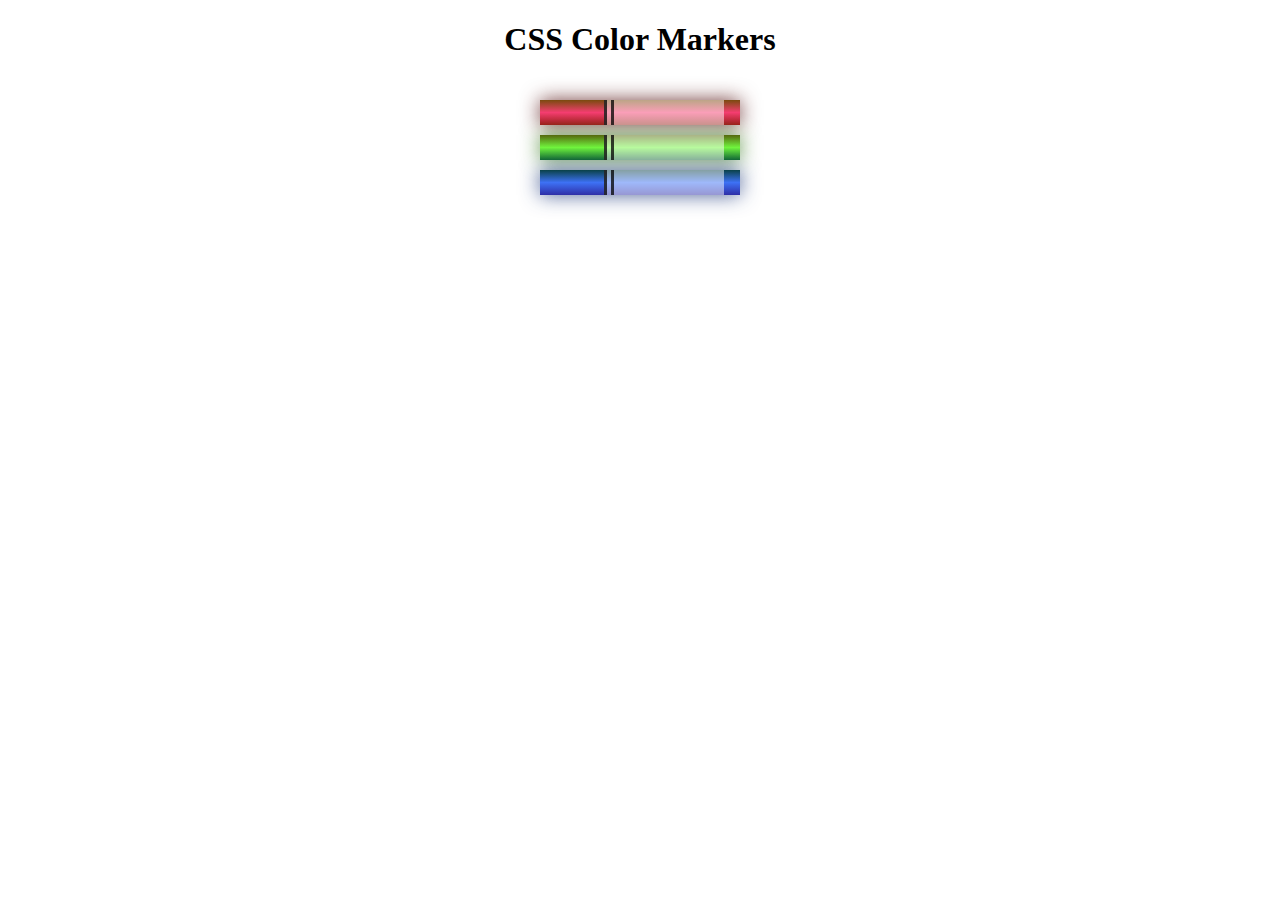
<file: 1-survey-form/3-colored-markers-(colors-css)/index.html>
<!DOCTYPE html>
<html>

<head>
  <meta charset="utf-8">
  <meta name="viewport" content="width=device-width, initial-scale=1.0">
  <title>Colored Markers</title>
  <link rel="stylesheet" type="text/css" href="styles.css">
</head>

<body>
  <h1>CSS Color Markers</h1>
  <div class="container">
    <div class="marker red">
      <div class="cap"></div>
      <div class="sleeve"></div>
    </div>
    <div class="marker green">
      <div class="cap"></div>
      <div class="sleeve"></div>
    </div>
    <div class="marker blue">
      <div class="cap"></div>
      <div class="sleeve"></div>
    </div>
  </div>
</body>

</html>
</file>
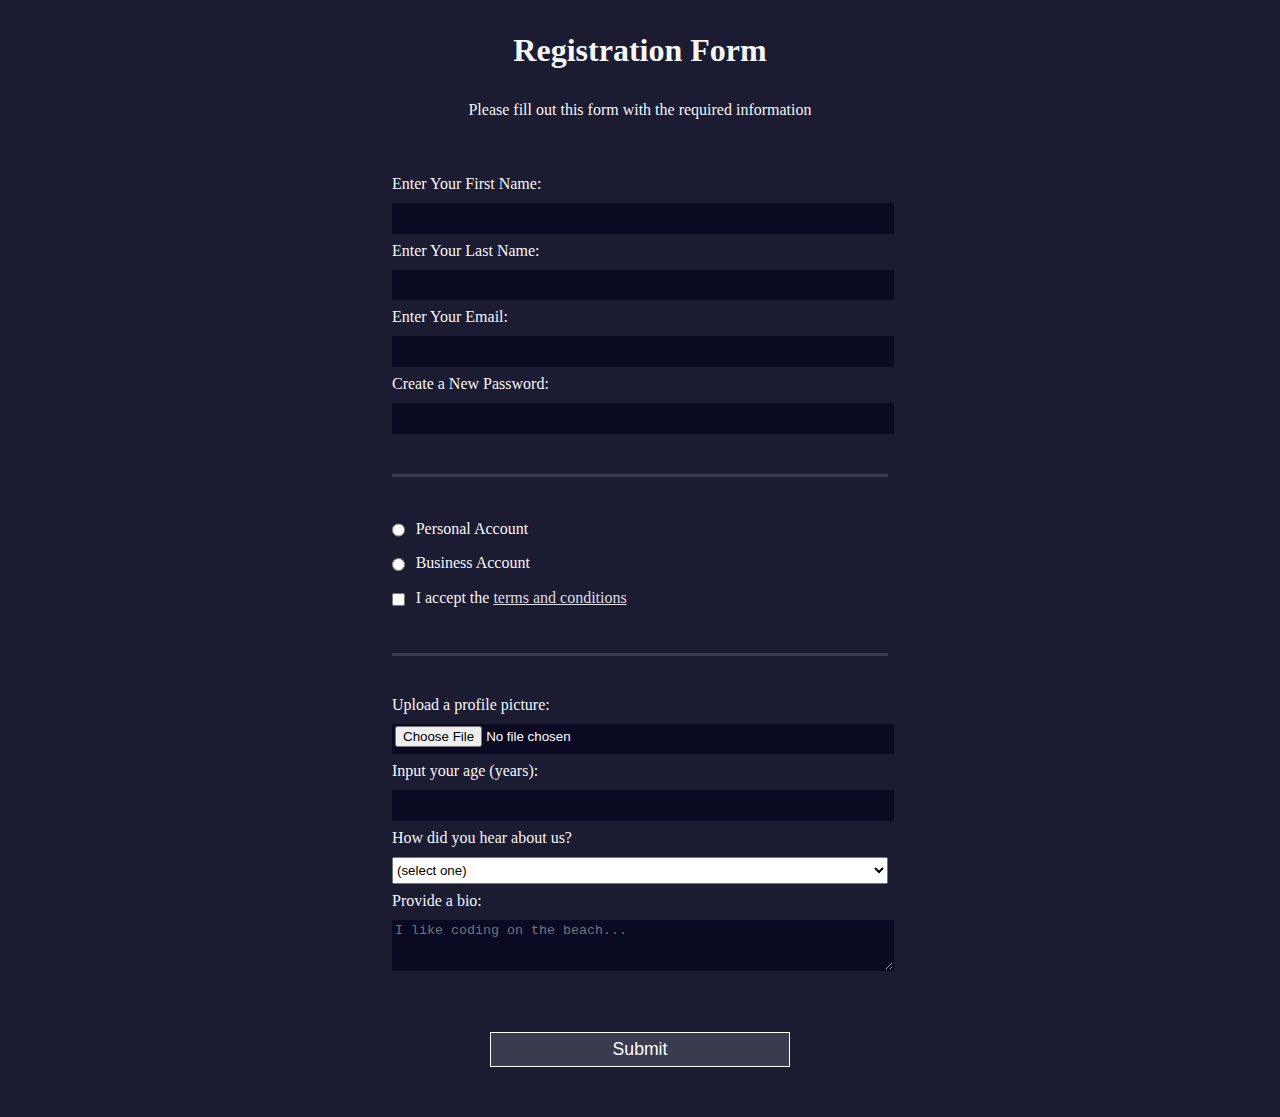
<file: 1-survey-form/4-registration-form-(form-html-css)/index.html>
<!DOCTYPE html>
<html>

<head>
  <title>Registration Form</title>
  <link rel="stylesheet" type="text/css" href="styles.css" />
</head>

<body>
  <h1>Registration Form</h1>
  <p>Please fill out this form with the required information</p>
  <form action='https://register-demo.freecodecamp.org'>
    <fieldset>
      <label>Enter Your First Name: <input type="text" name="first-name" required /></label>
      <label>Enter Your Last Name: <input type="text" name="last-name" required /></label>
      <label>Enter Your Email: <input type="email" name="email" required /></label>
      <label>Create a New Password: <input type="password" name="password" pattern="[a-z0-5]{8,}" required /></label>
    </fieldset>
    <fieldset>
      <label><input type="radio" name="account-type" class="inline" /> Personal Account</label>
      <label><input type="radio" name="account-type" class="inline" /> Business Account</label>
      <label>
        <input type="checkbox" name="terms" class="inline" required /> I accept the <a href="https://www.freecodecamp.org/news/terms-of-service/">terms and conditions</a>
      </label>
    </fieldset>
    <fieldset>
      <label>Upload a profile picture: <input type="file" name="file" /></label>
      <label>Input your age (years): <input type="number" name="age" min="13" max="120" />
      </label>
      <label>How did you hear about us?
        <select name="referrer">
          <option value="">(select one)</option>
          <option value="1">freeCodeCamp News</option>
          <option value="2">freeCodeCamp YouTube Channel</option>
          <option value="3">freeCodeCamp Forum</option>
          <option value="4">Other</option>
        </select>
      </label>
      <label>Provide a bio:
        <textarea name="bio" rows="3" cols="30" placeholder="I like coding on the beach..."></textarea>
      </label>
    </fieldset>
    <input type="submit" value="Submit" />
  </form>
</body>

</html>
</file>
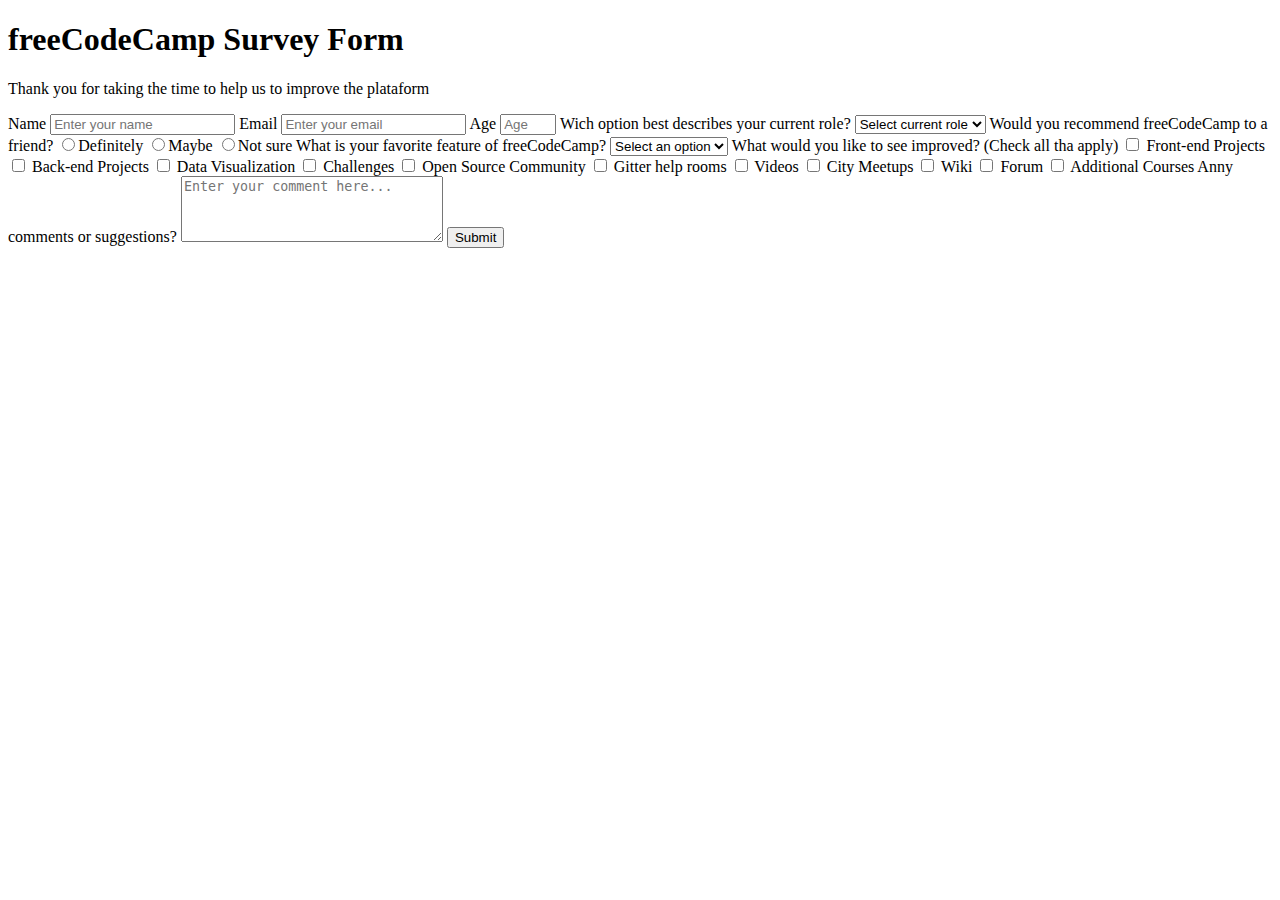
<file: 1-survey-form/5-certification-project-(1)/index.html>
<!DOCTYPE html>
<html>

<head>
  <meta charset="utf-8">
  <meta name="viewport" content="width=device-width, initial-scale=1.0">
  <meta name="description" content="freeCodeCamp Survey Form">
  <meta name="keywords" content="Form"> <!--help search engines to find my site -->
  <meta name="author" content="Inacimturist">
  <link type="stylesheet" href="styles.css">
</head>
<div class="container">
  <header class="header">
    <h1 id="title" class="text-center">freeCodeCamp Survey Form</h1>
    <p id="description" class="description text-center">Thank you for taking the time to help us to improve the plataform</p>
  </header>

  <body>
    <form id="survey-form">
      <label id="name-label">Name <input type="text" id="name" required placeholder="Enter your name"></label>
      <label id="email-label">Email <input type="email" id="email" required placeholder="Enter your email"></label>
      <label id="number-label">Age <input type="number" id="number" min="10" max="99" placeholder="Age"></label>

      <label>
        Wich option best describes your current role?
        <select name="role-describe" id="dropdown">
          <option value="11" selected disabled>Select current role</option>
          <option value="12">Student</option>
          <option value="13">Full Time Job</option>
          <option value="14">Full Time Learner</option>
          <option value="15">Prefer not to say</option>
          <option value="16">Other</option>
        </select>
      </label>

      <label>
        Would you recommend freeCodeCamp to a friend?
        <label><input type="radio" name="recommend" class="inline" value="20">Definitely</label>
        <label><input type="radio" name="recommend" class="inline" value="21">Maybe</label>
        <label><input type="radio" name="recommend" class="inline" value="22">Not sure</label>
      </label>

      <label>
        What is your favorite feature of freeCodeCamp?
        <select name="favorite-feature" id="dropdown-1">
          <option value="31" selected disabled>Select an option</option>
          <option value="32">Challenges</option>
          <option value="33">Projects</option>
          <option value="34">Community</option>
          <option value="35">Open Source</option>
        </select>
      </label>

      <label>
        What would you like to see improved? (Check all tha apply)
        <label><input type="checkbox" name="front" value="0" class="inline"> Front-end Projects</label>
        <label><input type="checkbox" name="back" value="1" class="inline"> Back-end Projects</label>
        <label><input type="checkbox" name="data" value="2" class="inline"> Data Visualization</label>
        <label><input type="checkbox" name="" value="3" class="inline"> Challenges</label>
        <label><input type="checkbox" name="" value="4" class="inline"> Open Source Community</label>
        <label><input type="checkbox" name="" value="5" class="inline"> Gitter help rooms</label>
        <label><input type="checkbox" name="" value="6" class="inline"> Videos</label>
        <label><input type="checkbox" name="" value="7" class="inline"> City Meetups</label>
        <label><input type="checkbox" name="" value="8" class="inline"> Wiki</label>
        <label><input type="checkbox" name="" value="9" class="inline"> Forum</label>
        <label><input type="checkbox" name="" value="10" class="inline"> Additional Courses</label>
      </label>
      <label>Anny comments or suggestions?
        <textarea rows="4" cols="30" placeholder="Enter your comment here..."></textarea>
      </label>
      <input type="submit" value="Submit" class="submit" id="submit">
    </form>
  </body>

</html>
</file>
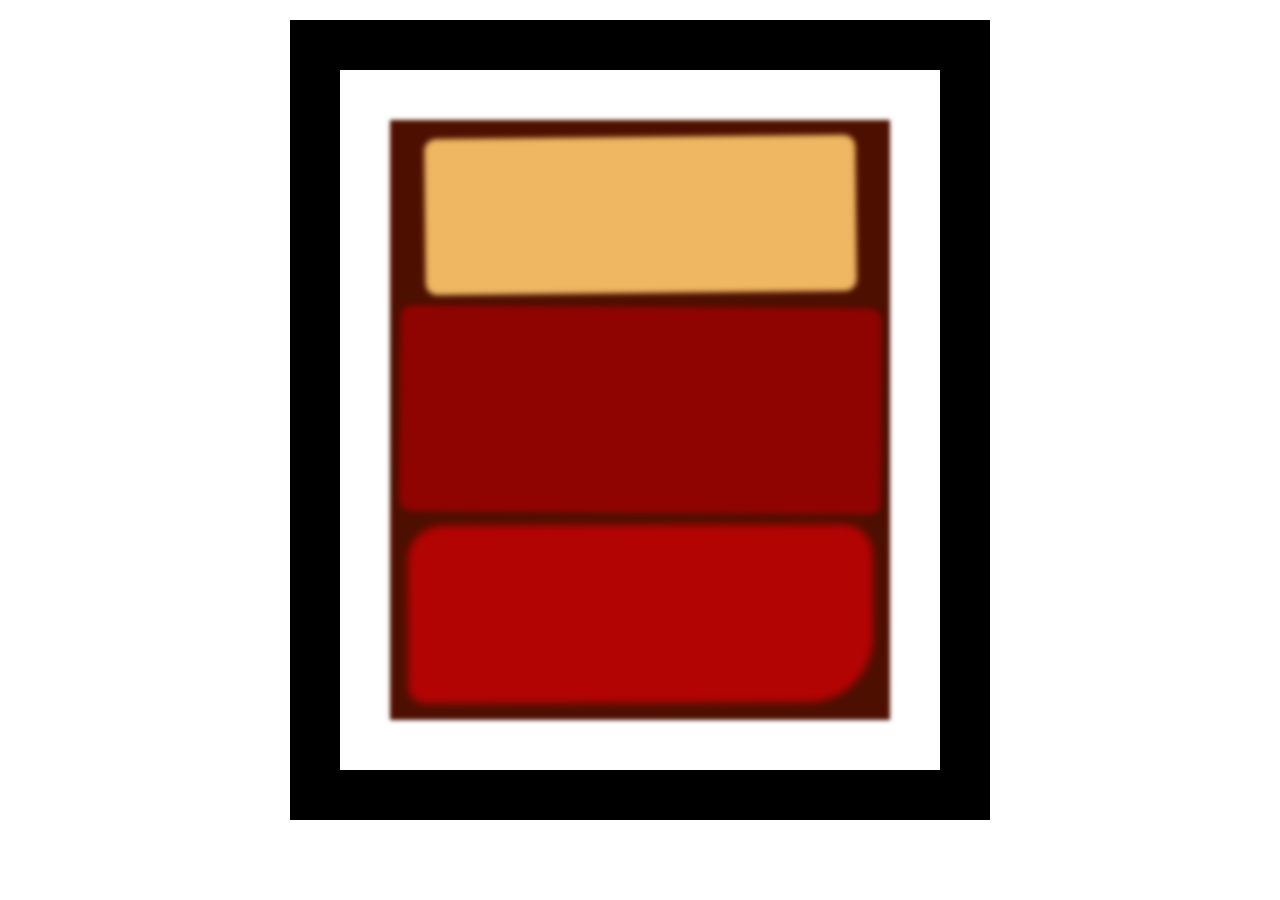
<file: 2-tribute-page/1-rothko-painting-(css-box-model)/index.html>
<!DOCTYPE html>
<html lang="en">

<head>
  <meta charset="UTF-8">
  <title>Rothko Painting</title>
  <link href="./styles.css" rel="stylesheet">
</head>

<body>
  <div class="frame">
    <div class="canvas">
      <div class="one"></div>
      <div class="two"></div>
      <div class="three"></div>
    </div>
  </div>
</body>

</html>
</file>
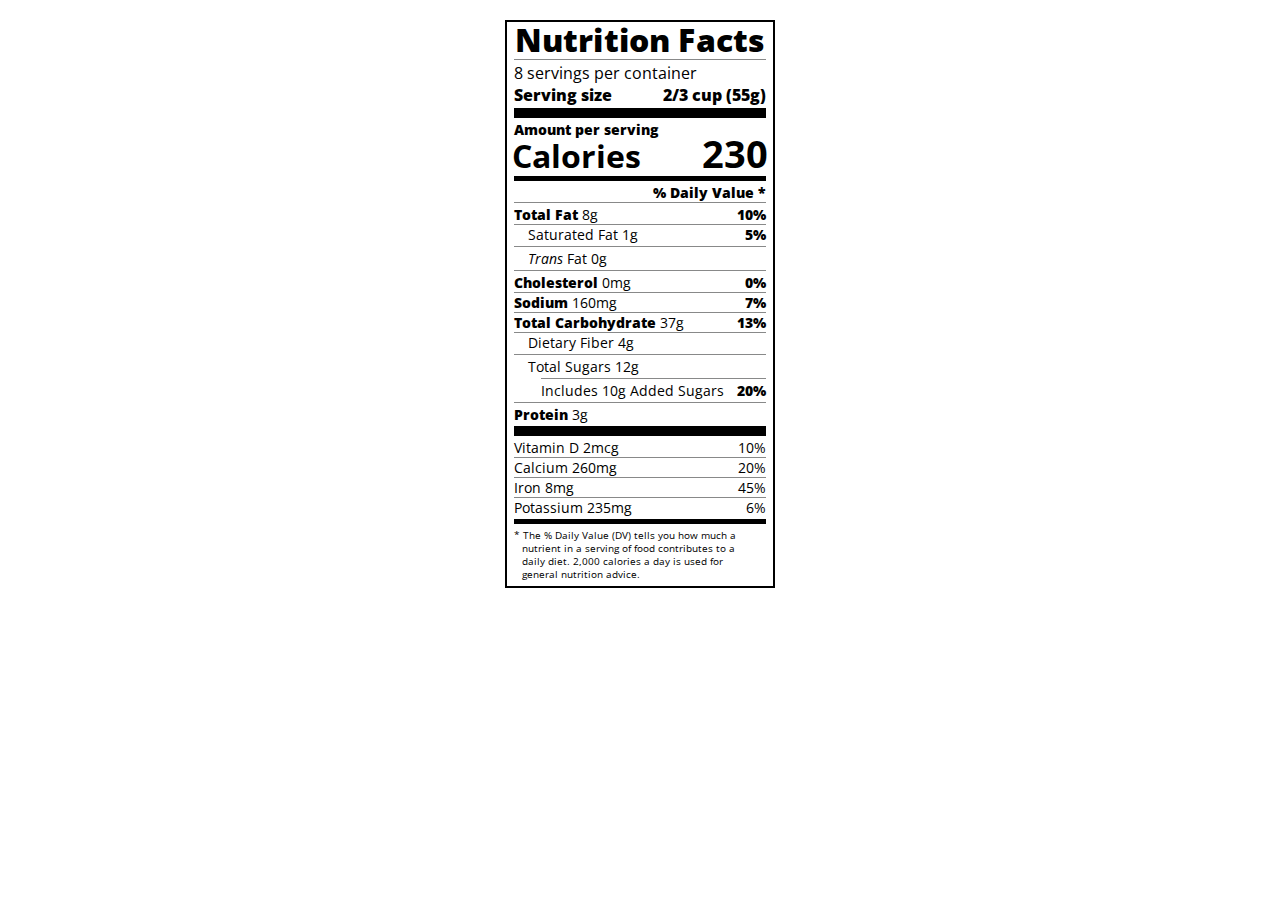
<file: 2-tribute-page/3-nutrition-label-(typography)/index.html>
<!DOCTYPE html>
<html lang="en">

<head>
  <meta charset="UTF-8">
  <title>Nutrition Label</title>
  <link href="https://fonts.googleapis.com/css?family=Open+Sans:400,700,800" rel="stylesheet">
  <link href="./styles.css" rel="stylesheet">
</head>

<body>
  <div class="label">
    <header>
      <h1 class="bold">Nutrition Facts</h1>
      <div class="divider"></div>
      <p>8 servings per container</p>
      <p class="bold">Serving size <span class="right">2/3 cup (55g)</span></p>
    </header>
    <div class="divider lg"></div>
    <div class="calories-info">
      <p class="bold sm-text">Amount per serving</p>
      <h1>Calories <span class="right">230</span></h1>
    </div>
    <div class="divider md"></div>
    <div class="daily-value sm-text">
      <p class="right bold no-divider">% Daily Value *</p>
      <div class="divider"></div>
      <p><span class="bold">Total Fat</span> 8g <span class="bold right">10%</span></p>
      <p class="indent no-divider">Saturated Fat 1g <span class="bold right">5%</span></p>
      <div class="divider"></div>
      <p class="indent no-divider"><i>Trans</i> Fat 0g</p>
      <div class="divider"></div>
      <p><span class="bold">Cholesterol</span> 0mg <span class="right bold">0%</span></p>
      <p><span class="bold">Sodium</span> 160mg <span class="right bold">7%</span></p>
      <p><span class="bold">Total Carbohydrate</span> 37g <span class="right bold">13%</span></p>
      <p class="indent no-divider">Dietary Fiber 4g</p>
      <div class="divider"></div>
      <p class="indent no-divider">Total Sugars 12g</p>
      <div class="divider dbl-indent"></div>
      <p class="dbl-indent no-divider">Includes 10g Added Sugars <span class="right bold">20%</span>
      <div class="divider"></div>
      <p class="no-divider"><span class="bold">Protein</span> 3g</p>
      <div class="divider lg"></div>
      <p>Vitamin D 2mcg <span class="right">10%</span></p>
      <p>Calcium 260mg <span class="right">20%</span></p>
      <p>Iron 8mg <span class="right">45%</span></p>
      <p class="no-divider">Potassium 235mg <span class="right">6%</span></p>
    </div>
    <div class="divider md"></div>
    <p class="note">* The % Daily Value (DV) tells you how much a nutrient in a serving of food contributes to a daily diet. 2,000 calories a day is used for general nutrition advice.</p>
  </div>
</body>

</html>
</file>
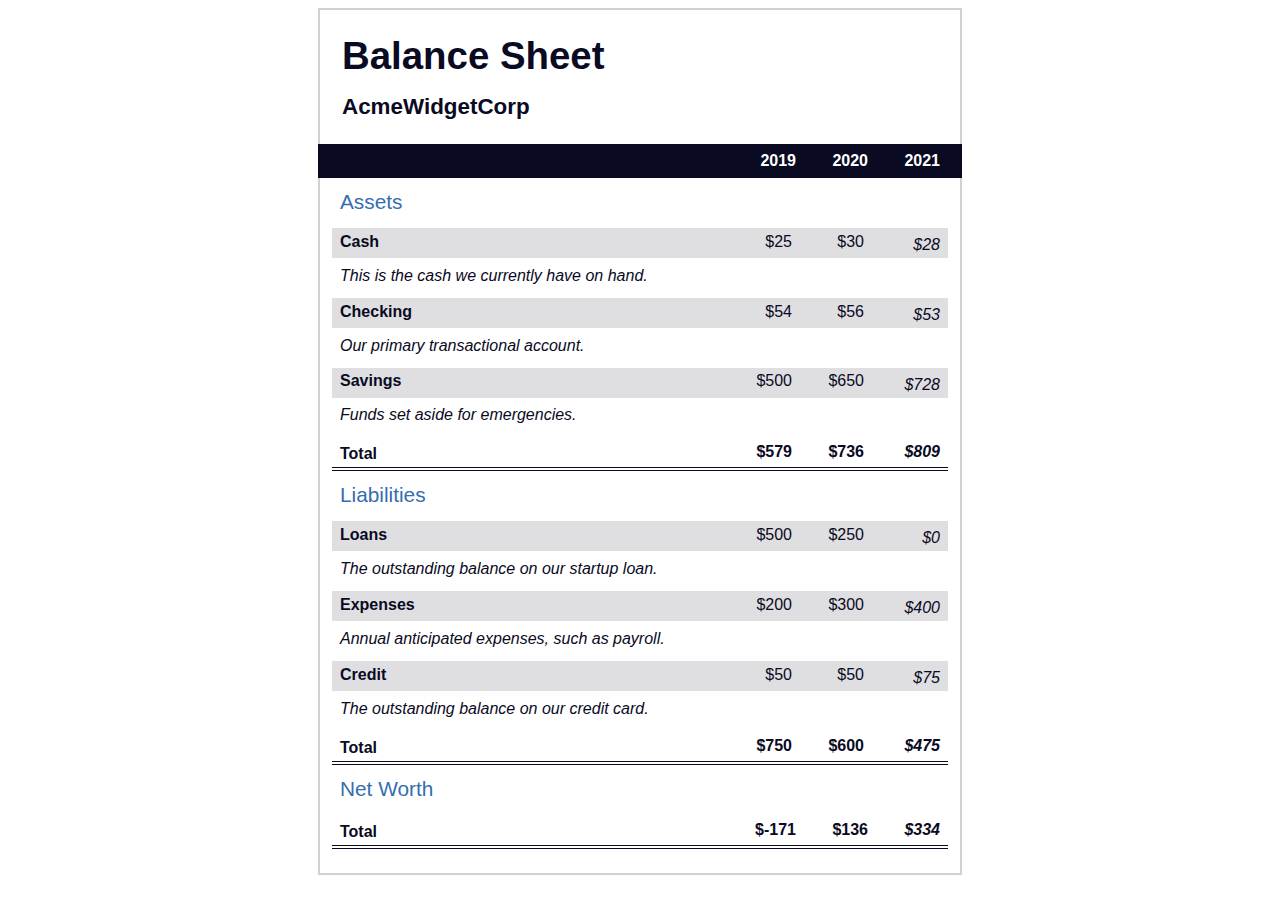
<file: 3-technical-documentation-page/1-balance-sheet-(css-pseudo-selectors)/index.html>
<!DOCTYPE html>
<html lang="en">

<head>
  <meta charset="UTF-8">
  <meta name="viewport" content="width=device-width, initial-scale=1.0">
  <title>Balance Sheet</title>
  <link rel="stylesheet" href="./styles.css">
</head>

<body>
  <main>
    <section>
      <h1>
        <span class="flex">
          <span>AcmeWidgetCorp</span>
          <span>Balance Sheet</span>
        </span>
      </h1>
      <div id="years" aria-hidden="true">
        <span class="year">2019</span>
        <span class="year">2020</span>
        <span class="year">2021</span>
      </div>
      <div class="table-wrap">
        <table>
          <caption>Assets</caption>
          <thead>
            <tr>
              <td></td>
              <th><span class="sr-only year">2019</span></th>
              <th><span class="sr-only year">2020</span></th>
              <th class="current"><span class="sr-only year">2021</span></th>
            </tr>
          </thead>
          <tbody>
            <tr class="data">
              <th>Cash <span class="description">This is the cash we currently have on hand.</span></th>
              <td>$25</td>
              <td>$30</td>
              <td class="current">$28</td>
            </tr>
            <tr class="data">
              <th>Checking <span class="description">Our primary transactional account.</span></th>
              <td>$54</td>
              <td>$56</td>
              <td class="current">$53</td>
            </tr>
            <tr class="data">
              <th>Savings <span class="description">Funds set aside for emergencies.</span></th>
              <td>$500</td>
              <td>$650</td>
              <td class="current">$728</td>
            </tr>
            <tr class="total">
              <th>Total <span class="sr-only">Assets</span></th>
              <td>$579</td>
              <td>$736</td>
              <td class="current">$809</td>
            </tr>
          </tbody>
        </table>
        <table>
          <caption>Liabilities</caption>
          <thead>
            <tr>
              <td></td>
              <th><span class="sr-only">2019</span></th>
              <th><span class="sr-only">2020</span></th>
              <th><span class="sr-only">2021</span></th>
            </tr>
          </thead>
          <tbody>
            <tr class="data">
              <th>Loans <span class="description">The outstanding balance on our startup loan.</span></th>
              <td>$500</td>
              <td>$250</td>
              <td class="current">$0</td>
            </tr>
            <tr class="data">
              <th>Expenses <span class="description">Annual anticipated expenses, such as payroll.</span></th>
              <td>$200</td>
              <td>$300</td>
              <td class="current">$400</td>
            </tr>
            <tr class="data">
              <th>Credit <span class="description">The outstanding balance on our credit card.</span></th>
              <td>$50</td>
              <td>$50</td>
              <td class="current">$75</td>
            </tr>
            <tr class="total">
              <th>Total <span class="sr-only">Liabilities</span></th>
              <td>$750</td>
              <td>$600</td>
              <td class="current">$475</td>
            </tr>
          </tbody>
        </table>
        <table>
          <caption>Net Worth</caption>
          <thead>
            <tr>
              <td></td>
              <th><span class="sr-only">2019</span></th>
              <th><span class="sr-only">2020</span></th>
              <th><span class="sr-only">2021</span></th>
            </tr>
          </thead>
          <tbody>
            <tr class="total">
              <th>Total <span class="sr-only">Net Worth</span></th>
              <td>$-171</td>
              <td>$136</td>
              <td class="current">$334</td>
            </tr>
          </tbody>
        </table>
      </div>
    </section>
  </main>
</body>

</html>
</file>
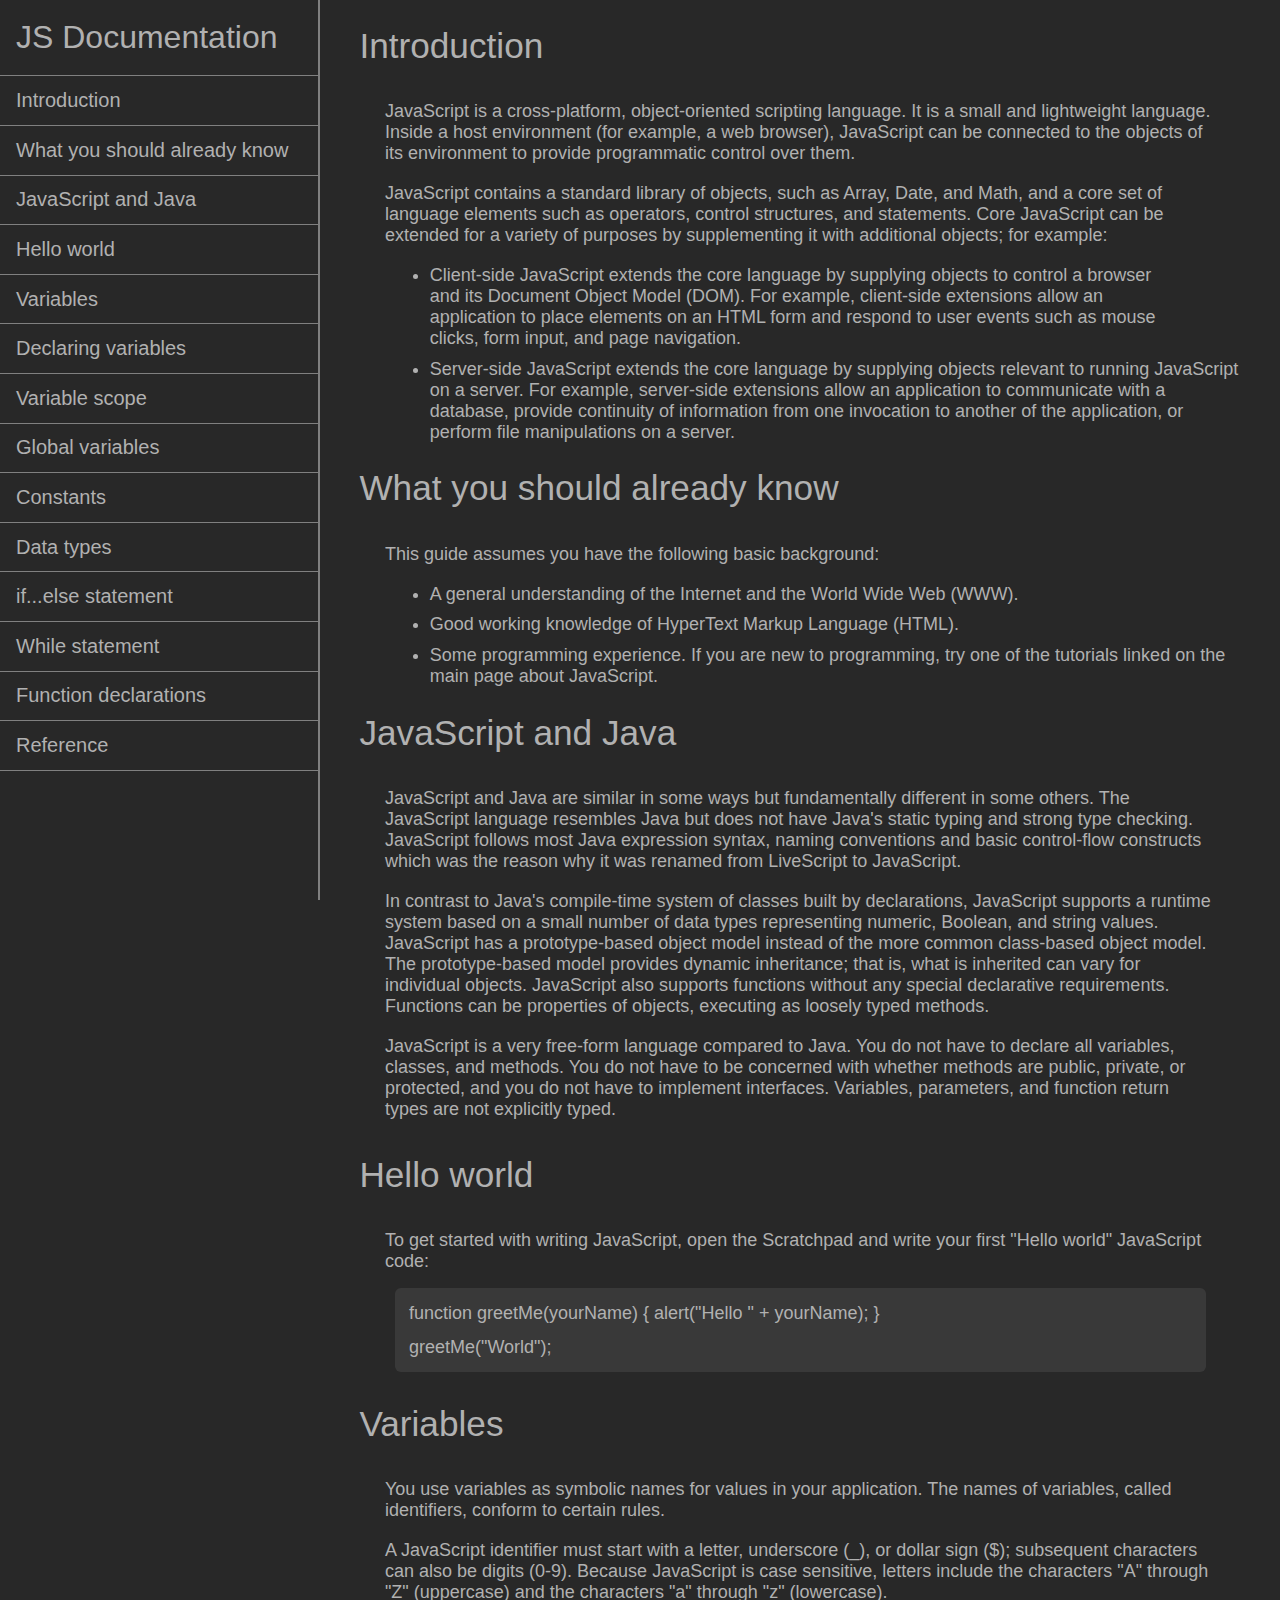
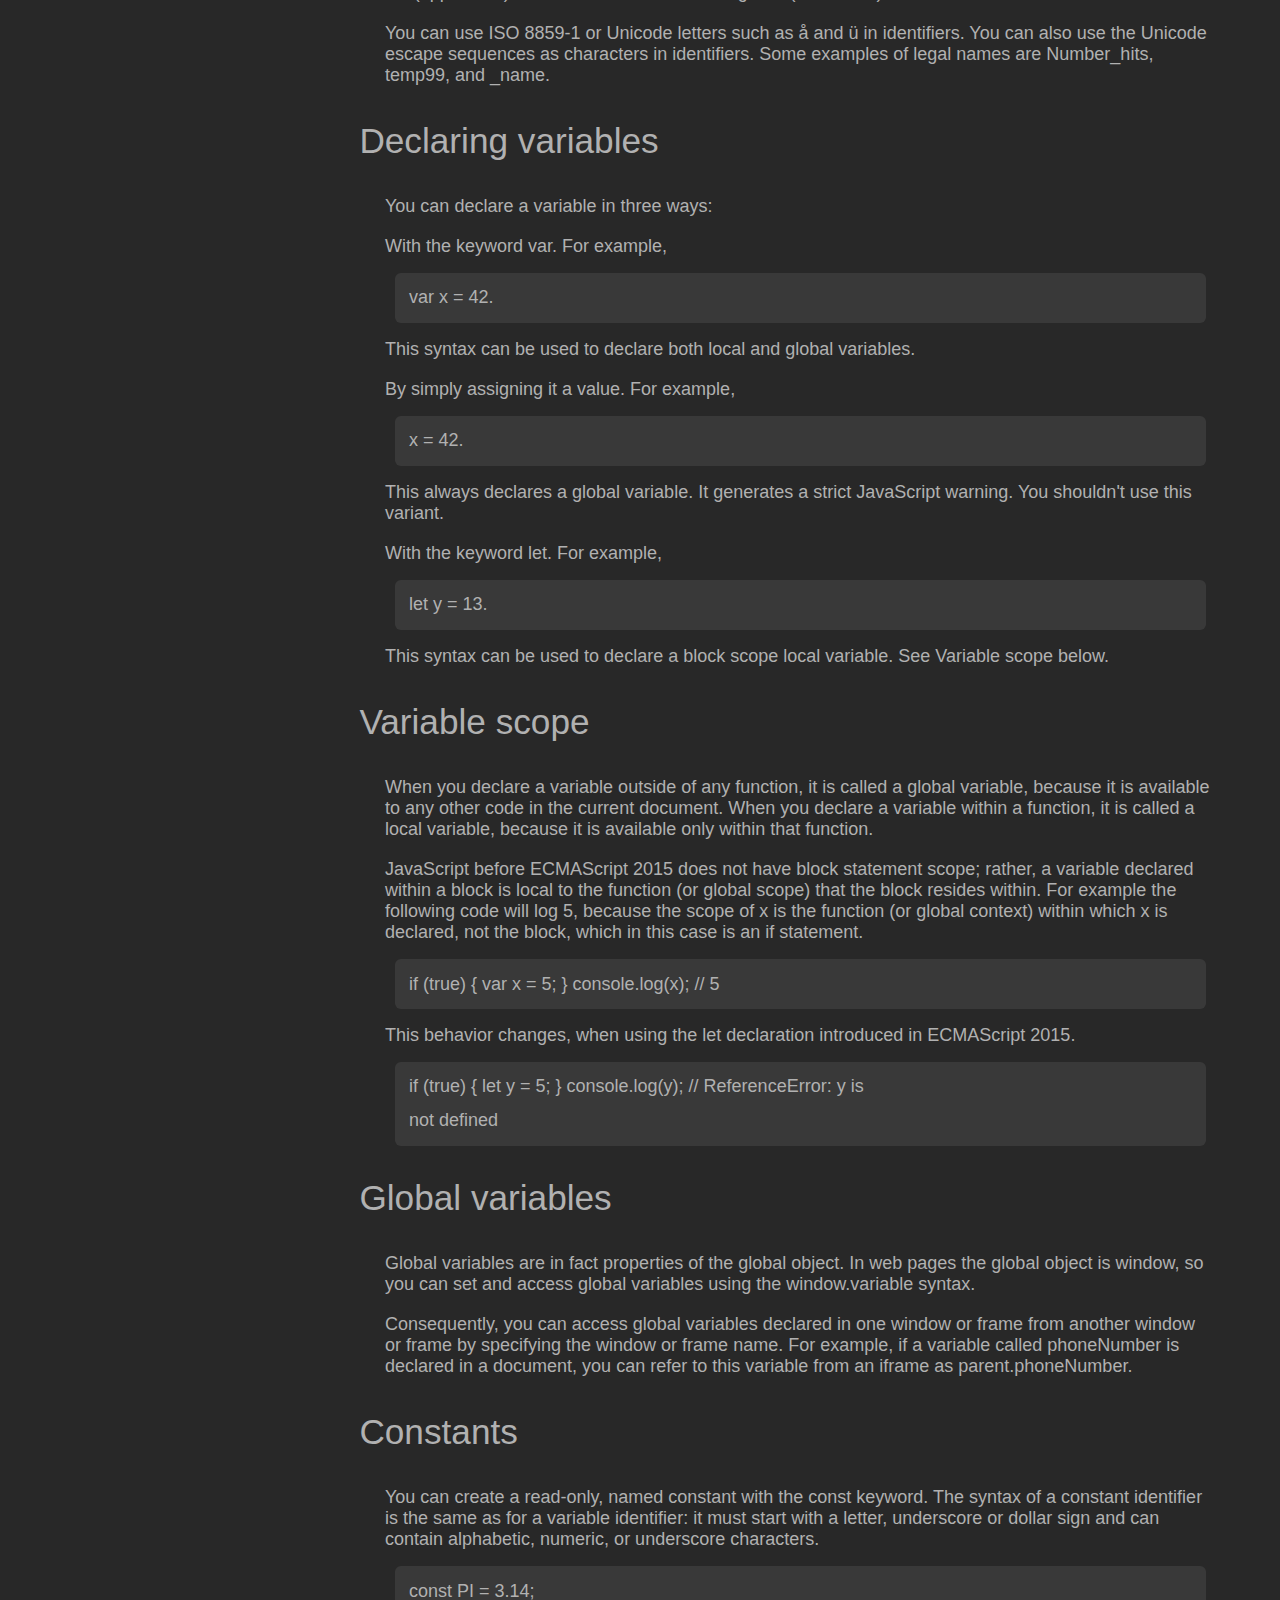
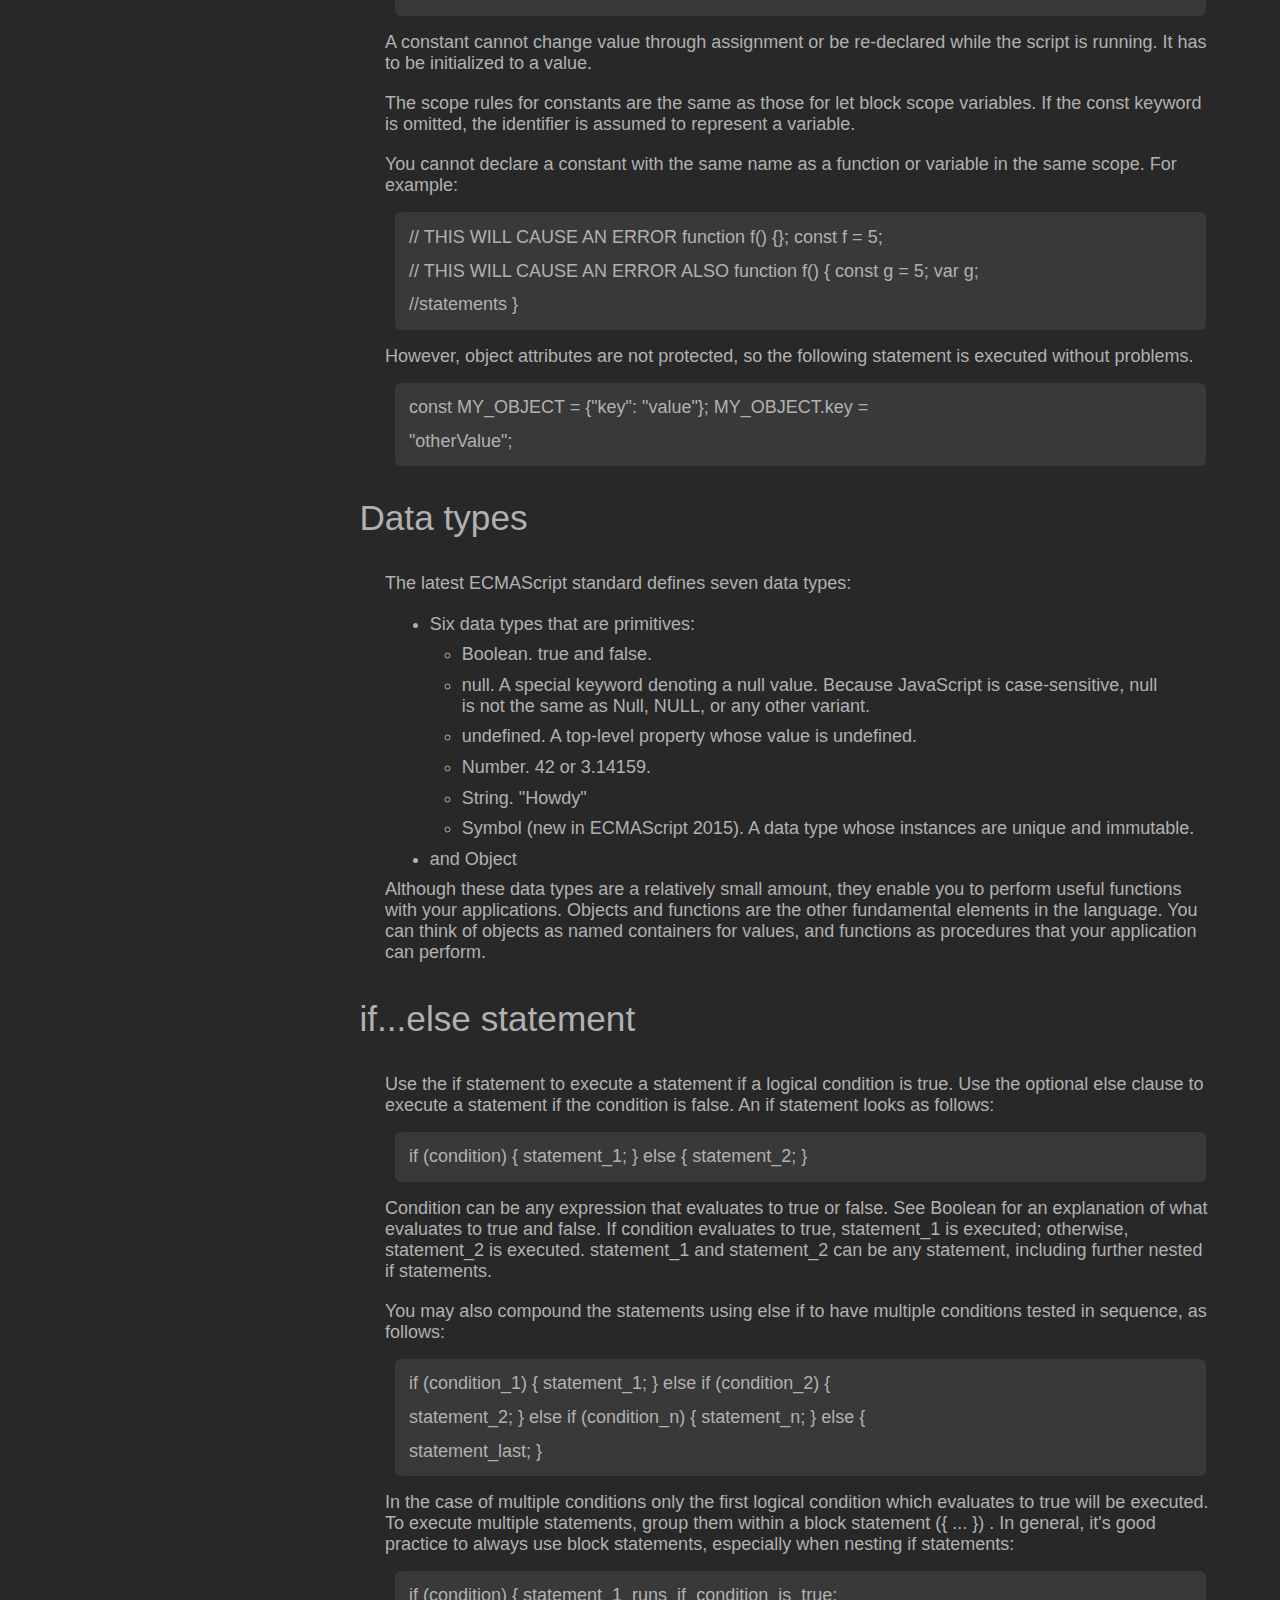
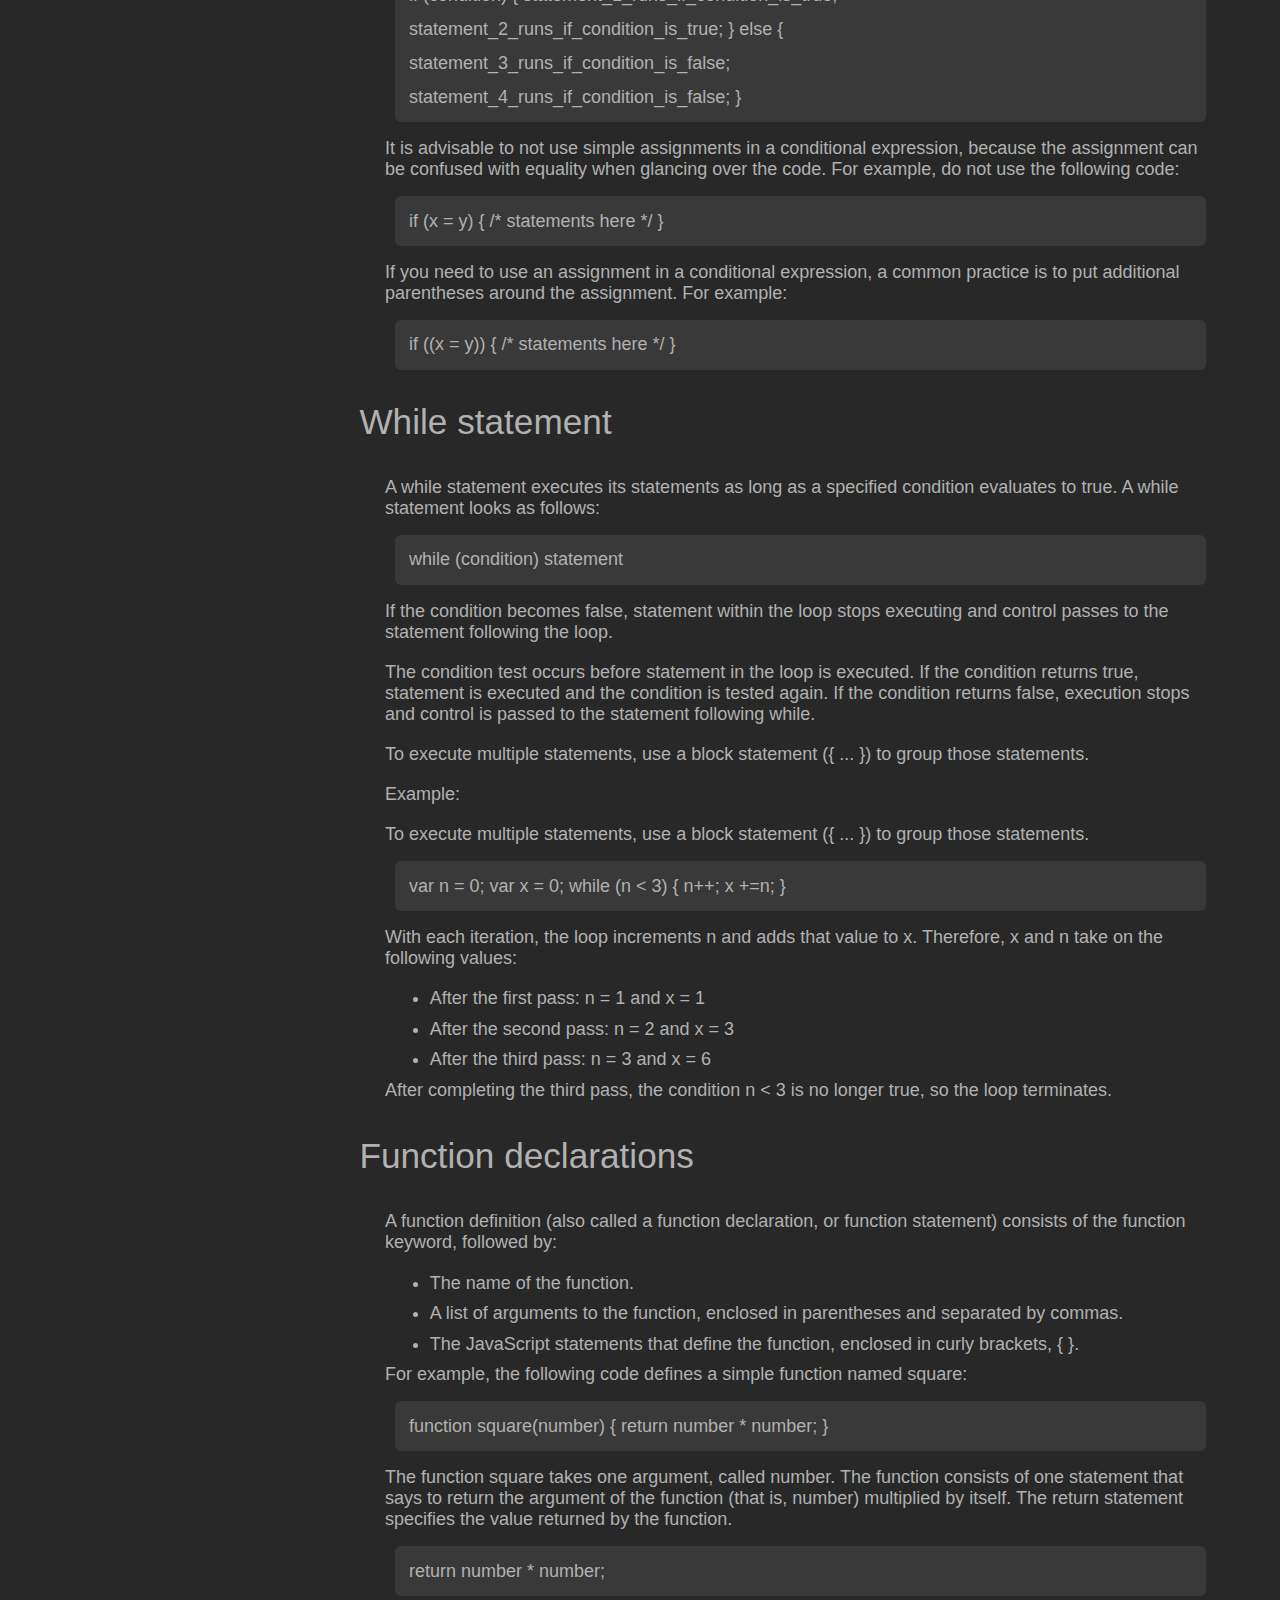
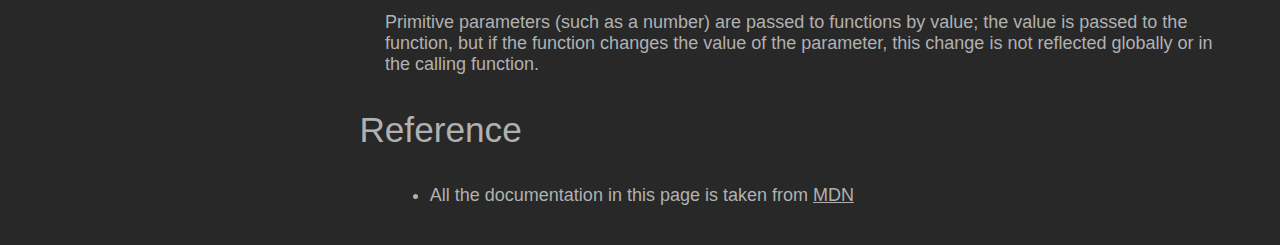
<file: 3-technical-documentation-page/4-certification-project-(3)/index.html>
<!DOCTYPE html>
<html lang="en">

<head>
  <title>Technical Documentation Page</title>
  <meta charset="UTF-8" />
  <meta name="author" content="Inacimturist" />
  <meta name="viewport" content="width=device-width, initial-scale=1.0" />
  <meta name="description" content="technical-documentation-page" />
  <meta name="keywords" content="Technical documentation page, freecodecamp project" />
  <link rel="stylesheet" href="styles.css" />
</head>

<body style="overflow-x: hidden;">
  <div id="top"></div>
  <nav id="navbar" style="overflow-x: hidden;">
    <header>JS Documentation</header>
    <ul>
      <li><a class="nav-link" href="#introduction">Introduction</a></li>
      <li><a class="nav-link" href="#what_you_should_already_know">What you should already know</a></li>
      <li><a class="nav-link" href="#javascript_and_java">JavaScript and Java</a></li>
      <li><a class="nav-link" href="#hello_world">Hello world</a></li>
      <li><a class="nav-link" href="#variables">Variables</a></li>
      <li><a class="nav-link" href="#declaring_variables">Declaring variables</a></li>
      <li><a class="nav-link" href="#variable_scope">Variable scope</a></li>
      <li><a class="nav-link" href="#global_variables">Global variables</a></li>
      <li><a class="nav-link" href="#constants">Constants</a></li>
      <li><a class="nav-link" href="#data_types">Data types</a></li>
      <li><a class="nav-link" href="#if...else_statement">if...else statement</a></li>
      <li><a class="nav-link" href="#while_statement">While statement</a></li>
      <li><a class="nav-link" href="#function_declarations">Function declarations</a></li>
      <li><a class="nav-link" href="#reference">Reference</a></li>
    </ul>
  </nav>

  <main id="main-doc">
    <div id="main">

      <section id="introduction" class="main-section">
        <header>Introduction</header>
        <p>JavaScript is a cross-platform, object-oriented scripting language. It is a small and lightweight language. Inside a host environment (for example, a web browser), JavaScript can be connected to the objects of its environment to provide programmatic control over them.</p>
        <p>JavaScript contains a standard library of objects, such as Array, Date, and Math, and a core set of language elements such as operators, control structures, and statements. Core JavaScript can be extended for a variety of purposes by supplementing it with additional objects; for example:</p>
        <ul>
          <li>Client-side JavaScript extends the core language by supplying objects to control a browser and its Document Object Model (DOM). For example, client-side extensions allow an application to place elements on an HTML form and respond to user events such as mouse clicks, form input, and page navigation.</li>
          <li>Server-side JavaScript extends the core language by supplying objects relevant to running JavaScript on a server. For example, server-side extensions allow an application to communicate with a database, provide continuity of information from one invocation to another of the application, or perform file manipulations on a server.
          </li>
        </ul>
      </section>

      <section id="what_you_should_already_know" class="main-section">
        <header>What you should already know</header>
        <p>This guide assumes you have the following basic background:</p>
        <ul>
          <li>A general understanding of the Internet and the World Wide Web (WWW).</li>
          <li>Good working knowledge of HyperText Markup Language (HTML).</li>
          <li>Some programming experience. If you are new to programming, try one of the tutorials linked on the main page about JavaScript.</li>
        </ul>
      </section>

      <section id="javascript_and_java" class="main-section">
        <header>JavaScript and Java</header>
        <p>JavaScript and Java are similar in some ways but fundamentally different in some others. The JavaScript language resembles Java but does not have Java's static typing and strong type checking. JavaScript follows most Java expression syntax, naming conventions and basic control-flow constructs which was the reason why it was renamed from LiveScript to JavaScript.</p>
        <p>In contrast to Java's compile-time system of classes built by declarations, JavaScript supports a runtime system based on a small number of data types representing numeric, Boolean, and string values. JavaScript has a prototype-based object model instead of the more common class-based object model. The prototype-based model provides dynamic inheritance; that is, what is inherited can vary for individual objects. JavaScript also supports functions without any special declarative requirements. Functions can be properties of objects, executing as loosely typed methods.</p>
        <p>JavaScript is a very free-form language compared to Java. You do not have to declare all variables, classes, and methods. You do not have to be concerned with whether methods are public, private, or protected, and you do not have to implement interfaces. Variables, parameters, and function return types are not explicitly typed.</p>
      </section>

      <section id="hello_world" class="main-section">
        <header>Hello world</header>
        <p>To get started with writing JavaScript, open the Scratchpad and write your first "Hello world" JavaScript code:</p>
        <div class="grey-box">
          <code><p>function greetMe(yourName) { alert("Hello " + yourName); }</p>
          <p>greetMe("World");</p></code>
        </div>
      </section>

      <section id="variables" class="main-section">
        <header>Variables</header>
        <p>You use variables as symbolic names for values in your application. The names of variables, called identifiers, conform to certain rules.</p>
        <p>A JavaScript identifier must start with a letter, underscore (_), or dollar sign ($); subsequent characters can also be digits (0-9). Because JavaScript is case sensitive, letters include the characters "A" through "Z" (uppercase) and the characters "a" through "z" (lowercase).</p>
        <p>You can use ISO 8859-1 or Unicode letters such as å and ü in identifiers. You can also use the Unicode escape sequences as characters in identifiers. Some examples of legal names are Number_hits, temp99, and _name.</p>
      </section>

      <section id="declaring_variables" class="main-section">
        <header>Declaring variables</header>
        <p>You can declare a variable in three ways:</p>
        <p>With the keyword var. For example,</p>
        <div class="grey-box">
          <code><p>var x = 42.</p>
        </div>
        <p>This syntax can be used to declare both local and global variables.</p>
        <p>By simply assigning it a value. For example,</p></code>
          <div class="grey-box">
            <code><p>x = 42.</p></code>
          </div>
          <p>This always declares a global variable. It generates a strict JavaScript warning. You shouldn't use this variant.</p>
          <p>With the keyword let. For example,</p>
          <div class="grey-box">
            <code><p>let y = 13.</p></code>
          </div>
          <p>This syntax can be used to declare a block scope local variable. See Variable scope below.</p>
      </section>

      <section id="variable_scope" class="main-section">
        <header>Variable scope</header>
        <p>When you declare a variable outside of any function, it is called a global variable, because it is available to any other code in the current document. When you declare a variable within a function, it is called a local variable, because it is available only within that function.</p>
        <p>JavaScript before ECMAScript 2015 does not have block statement scope; rather, a variable declared within a block is local to the function (or global scope) that the block resides within. For example the following code will log 5, because the scope of x is the function (or global context) within which x is declared, not the block, which in this case is an if statement.</p>
        <div class="grey-box">
          <code><p>if (true) { var x = 5; } console.log(x); // 5</p>
        </div>
        <p>This behavior changes, when using the let declaration introduced in ECMAScript 2015.</p></code>
          <div class="grey-box">
            <code><p>if (true) { let y = 5; } console.log(y); // ReferenceError: y is</p>
          <p>not defined</p></code>
          </div>
      </section>

      <section id="global_variables" class="main-section">
        <header>Global variables</header>
        <p>Global variables are in fact properties of the global object. In web pages the global object is window, so you can set and access global variables using the window.variable syntax.</p>
        <p>Consequently, you can access global variables declared in one window or frame from another window or frame by specifying the window or frame name. For example, if a variable called phoneNumber is declared in a document, you can refer to this variable from an iframe as parent.phoneNumber.</p>
      </section>

      <section id="constants" class="main-section">
        <header>Constants</header>
        <p>You can create a read-only, named constant with the const keyword. The syntax of a constant identifier is the same as for a variable identifier: it must start with a letter, underscore or dollar sign and can contain alphabetic, numeric, or underscore characters.</p>
        <div class="grey-box">
          <code><p>const PI = 3.14;</p></code>
        </div>
        <p>A constant cannot change value through assignment or be re-declared while the script is running. It has to be initialized to a value.</p>
        <p>The scope rules for constants are the same as those for let block scope variables. If the const keyword is omitted, the identifier is assumed to represent a variable.</p>
        <p>You cannot declare a constant with the same name as a function or variable in the same scope. For example:</p>
        <div class="grey-box">
          <code><p>// THIS WILL CAUSE AN ERROR function f() {}; const f = 5;</p>
          <p>// THIS WILL CAUSE AN ERROR ALSO function f() { const g = 5; var g;</p>
          <p>//statements }</p></code>
        </div>
        <p>However, object attributes are not protected, so the following statement is executed without problems.</p>
        <div class="grey-box">
          <code><p>const MY_OBJECT = {"key": "value"}; MY_OBJECT.key =</p>
          <p>"otherValue";</p></code>
        </div>
      </section>

      <section id="data_types" class="main-section">
        <header>Data types</header>
        <p>The latest ECMAScript standard defines seven data types:</p>
        <ul>
          <li>Six data types that are primitives:</li>
          <ul id="ul-inside-ul">
            <li>Boolean. true and false.</li>
            <li>null. A special keyword denoting a null value. Because JavaScript is case-sensitive, null is not the same as Null, NULL, or any other variant.</li>
            <li>undefined. A top-level property whose value is undefined.</li>
            <li>Number. 42 or 3.14159.</li>
            <li>String. "Howdy"</li>
            <li>Symbol (new in ECMAScript 2015). A data type whose instances are unique and immutable.</li>
          </ul>
          <li>and Object</li>
        </ul>
        <p>Although these data types are a relatively small amount, they enable you to perform useful functions with your applications. Objects and functions are the other fundamental elements in the language. You can think of objects as named containers for values, and functions as procedures that your application can perform.</p>
      </section>

      <section id="if...else_statement" class="main-section">
        <header>if...else statement</header>
        <p>Use the if statement to execute a statement if a logical condition is true. Use the optional else clause to execute a statement if the condition is false. An if statement looks as follows:</p>
        <div class="grey-box">
          <code><p>if (condition) { statement_1; } else { statement_2; }</p></code>
        </div>
        <p>Condition can be any expression that evaluates to true or false. See Boolean for an explanation of what evaluates to true and false. If condition evaluates to true, statement_1 is executed; otherwise, statement_2 is executed. statement_1 and statement_2 can be any statement, including further nested if statements.</p>
        <p>You may also compound the statements using else if to have multiple conditions tested in sequence, as follows:</p>
        <div class="grey-box">
          <code><p>if (condition_1) { statement_1; } else if (condition_2) {</p>
          <p>statement_2; } else if (condition_n) { statement_n; } else {</p>
          <p>statement_last; }</p></code>
        </div>
        <p>In the case of multiple conditions only the first logical condition which evaluates to true will be executed. To execute multiple statements, group them within a block statement ({ ... }) . In general, it's good practice to always use block statements, especially when nesting if statements:</p>
        <div class="grey-box">
          <code><p>if (condition) { statement_1_runs_if_condition_is_true;</p>
          <p>statement_2_runs_if_condition_is_true; } else {</p>
          <p>statement_3_runs_if_condition_is_false;</p>
          <p>statement_4_runs_if_condition_is_false; }</p></code>
        </div>
        <p>It is advisable to not use simple assignments in a conditional expression, because the assignment can be confused with equality when glancing over the code. For example, do not use the following code:</p>
        <div class="grey-box">
          <code><p>if (x = y) { /* statements here */ }</p></code>
        </div>
        <p>If you need to use an assignment in a conditional expression, a common practice is to put additional parentheses around the assignment. For example:</p>
        <div class="grey-box">
          <code><p>if ((x = y)) { /* statements here */ }</p></code>
        </div>
      </section>

      <section id="while_statement" class="main-section">
        <header>While statement</header>
        <p>A while statement executes its statements as long as a specified condition evaluates to true. A while statement looks as follows:</p>
        <div class="grey-box">
          <code><p>while (condition) statement</p></code>
        </div>
        <p>If the condition becomes false, statement within the loop stops executing and control passes to the statement following the loop.</p>
        <p>The condition test occurs before statement in the loop is executed. If the condition returns true, statement is executed and the condition is tested again. If the condition returns false, execution stops and control is passed to the statement following while.</p>
        <p>To execute multiple statements, use a block statement ({ ... }) to group those statements.</p>
        <p>Example:</p>
        <p>To execute multiple statements, use a block statement ({ ... }) to group those statements.</p>
        <div class="grey-box">
          <code><p>var n = 0; var x = 0; while (n < 3) { n++; x +=n; }</p></code>
        </div>
        <p>With each iteration, the loop increments n and adds that value to x. Therefore, x and n take on the following values:</p>
        <ul>
          <li>After the first pass: n = 1 and x = 1</li>
          <li>After the second pass: n = 2 and x = 3</li>
          <li>After the third pass: n = 3 and x = 6</li>
        </ul>
        <p>After completing the third pass, the condition n < 3 is no longer true, so the loop terminates.</p>
      </section>

      <section id="function_declarations" class="main-section">
        <header>Function declarations</header>
        <p>A function definition (also called a function declaration, or function statement) consists of the function keyword, followed by:</p>
        <ul>
          <li>The name of the function.</li>
          <li>A list of arguments to the function, enclosed in parentheses and separated by commas.</li>
          <li>The JavaScript statements that define the function, enclosed in curly brackets, { }.</li>
        </ul>
        <p>For example, the following code defines a simple function named square:</p>
        <div class="grey-box">
          <code><p>function square(number) { return number * number; }</p></code>
        </div>
        <p>The function square takes one argument, called number. The function consists of one statement that says to return the argument of the function (that is, number) multiplied by itself. The return statement specifies the value returned by the function.</p>
        <div class="grey-box">
          <code><p>return number * number;</p></code>
        </div>
        <p>Primitive parameters (such as a number) are passed to functions by value; the value is passed to the function, but if the function changes the value of the parameter, this change is not reflected globally or in the calling function.</p>
      </section>

      <section id="reference" class="main-section">
        <header>Reference</header>
        <ul>
          <li>All the documentation in this page is taken from <a id="reference" href="https://developer.mozilla.org/en-US/docs/Web/JavaScript/Guide">MDN</a></li>
        </ul>
      </section>
    </div>
  </main>
</body>
</file>
<file: 1-survey-form/3-colored-markers-(colors-css)/styles.css>
h1 {
  text-align: center;
}

.container {
  background-color: rgb(255, 255, 255);
  padding: 10px 0;
}

.marker {
  width: 200px;
  height: 25px;
  margin: 10px auto;
}

.cap {
  width: 60px;
  height: 25px;
}

.sleeve {
  width: 110px;
  height: 25px;
  background-color: rgba(255, 255, 255, 0.5);
  border-left: 10px double rgba(0, 0, 0, 0.75);
}

.cap,
.sleeve {
  display: inline-block;
}

.red {
  background: linear-gradient(
    rgb(122, 74, 14),
    rgb(245, 62, 113),
    rgb(162, 27, 27)
  );
  box-shadow: 0 0 20px 0 rgba(83, 14, 14, 0.8);
}

.green {
  background: linear-gradient(#55680d, #71f53e, #116c31);
  box-shadow: 0 0 20px 0 #3b7e20cc;
}
.blue {
  background: linear-gradient(
    hsl(186, 76%, 16%),
    hsl(223, 90%, 60%),
    hsl(240, 56%, 42%)
  );
  box-shadow: 0 0 20px 0 hsla(223, 59%, 31%, 0.8);
}
</file>
<file: 1-survey-form/4-registration-form-(form-html-css)/styles.css>
body {
  width: 100%;
  height: 100vh;
  margin: 0;
  background-color: #1b1b32;
  color: #f5f6f7;
  font-family: Tahoma;
  font-size: 16px;
}

h1,
p {
  margin: 1em auto;
  text-align: center;
}

form {
  width: 60vw;
  max-width: 500px;
  min-width: 300px;
  margin: 0 auto;
  padding-bottom: 2em;
}

fieldset {
  border: none;
  padding: 2rem 0;
}

fieldset:not(:last-of-type) {
  border-bottom: 3px solid #3b3b4f;
}

label {
  display: block;
  margin: 0.5rem 0;
}

input,
textarea,
select {
  margin: 10px 0 0 0;
  width: 100%;
  min-height: 2em;
}

input,
textarea {
  background-color: #0a0a23;
  border: 1px solid #0a0a23;
  color: #ffffff;
}

.inline {
  width: unset;
  margin: 0 0.5em 0 0;
  vertical-align: middle;
}

input[type="submit"] {
  display: block;
  width: 60%;
  margin: 1em auto;
  height: 2em;
  font-size: 1.1rem;
  background-color: #3b3b4f;
  border-color: white;
  min-width: 300px;
}

input[type="file"] {
  padding: 1px 2px;
}
a {
  color: #dfdfe2;
}
</file>
<file: 1-survey-form/5-certification-project-(1)/styles.css>
@import url("https://fonts.googleapis.com/css?family=Poppins:200i,400&display=swap");

html {
  color: #f3f3f3;
  /* background-color: rgba(27, 27, 50, 0.8); */
}

h1 {
  font-weight: 400;
  font-size: 35px;
  font-family: "Poppins", sans-serif;
  line-height: 1.3;
  margin: 1rem 0 0.2rem;
}

body {
  width: auto;
  height: auto;
  margin: unset;
  padding: 2rem;
  /* background-position: center; this lign is not needed, cause of the fixed element*/
  background-size: cover;
  background-repeat: no-repeat;
  background: fixed center;
  background-image: linear-gradient(
      125deg,
      rgba(45, 180, 170, 0.75),
      rgba(100, 50, 183, 0.7)
    ),
    url(https://cdn.freecodecamp.org/testable-projects-fcc/images/survey-form-background.jpeg);
}

p,
label,
textarea,
input,
select {
  font-family: "Poppins", sans-serif;
  font-size: 18px;
}

form {
  display: block;
  max-width: 600px;
  margin: auto;
  padding: 1.8rem;
  border-radius: 0.25rem;
  border: none;
  background-color: rgba(50, 50, 73, 0.85);
}

label {
  display: block;
  font-weight: 600;
  margin: 0.5rem 0.5rem 1rem 0.1rem;
}

.inline {
  margin: 0 0.4rem 0 0;
  width: 20px;
  height: 20px;
  vertical-align: middle;
}

input,
select {
  width: 100%;
  height: 38px;
  margin: 0.5rem 0;
  border-radius: 0.25rem;
  border: none;
  padding: 0.3rem;
}

textarea {
  width: 100%;
  padding: 0.5rem;
}

.submit {
  color: #f3f3f3;
  background-color: #37af65;
  border-radius: 0.25rem;
  font-size: 18px;
  height: 45px;
  width: 100%;
  border: none;
  cursor: pointer;
}

.text-center {
  text-align: center;
}

.description {
  font-style: italic;
  margin: 0 0 2rem;
}
</file>
<file: 2-tribute-page/1-rothko-painting-(css-box-model)/styles.css>
.canvas {
  width: 500px;
  height: 600px;
  background-color: #4d0f00;
  overflow: hidden;
  filter: blur(2px);
}

.frame {
  border: 50px solid black;
  width: 500px;
  padding: 50px;
  margin: 20px auto;
}

.one {
  width: 425px;
  height: 150px;
  background-color: #efb762;
  margin: 20px auto;
  box-shadow: 0 0 3px 3px #efb762;
  border-radius: 9px;
  transform: rotate(-0.6deg);
}

.two {
  width: 475px;
  height: 200px;
  background-color: #8f0401;
  margin: 0 auto 20px;
  box-shadow: 0 0 3px 3px #8f0401;
  border-radius: 8px 10px;
  transform: rotate(0.4deg);
}

.one,
.two {
  filter: blur(1px);
}

.three {
  width: 91%;
  height: 28%;
  background-color: #b20403;
  margin: auto;
  filter: blur(2px);
  box-shadow: 0 0 5px 5px #b20403;
  border-radius: 30px 25px 60px 12px;
  transform: rotate(-0.2deg);
}
</file>
<file: 2-tribute-page/3-nutrition-label-(typography)/styles.css>
* {
  box-sizing: border-box;
}

html {
  font-size: 16px;
}

body {
  font-family: "Open Sans", sans-serif;
}

.label {
  border: 2px solid black;
  width: 270px;
  margin: 20px auto;
  padding: 0 7px;
}

header h1 {
  text-align: center;
  margin: -4px 0;
  letter-spacing: 0.15px;
}

p {
  margin: 0;
}

.divider {
  border-bottom: 1px solid #888989;
  margin: 2px 0;
  clear: right;
}

.bold {
  font-weight: 800;
}

.right {
  float: right;
}

.lg {
  height: 10px;
}

.lg,
.md {
  background-color: black;
  border: 0;
}

.md {
  height: 5px;
}

.sm-text {
  font-size: 0.85rem;
}

.calories-info h1 {
  margin: -5px -2px;
  overflow: hidden;
}

.calories-info span {
  font-size: 1.2em;
  margin-top: -7px;
}

.indent {
  margin-left: 1em;
}

.dbl-indent {
  margin-left: 2em;
}

.daily-value p:not(.no-divider) {
  border-bottom: 1px solid #888989;
}

.note {
  font-size: 0.6rem;
  margin: 5px 0;
  padding: 0 8px;
  text-indent: -8px;
}
</file>
<file: 3-technical-documentation-page/1-balance-sheet-(css-pseudo-selectors)/styles.css>
span[class~="sr-only"] {
  border: 0 !important;
  clip: rect(1px, 1px, 1px, 1px) !important;
  clip-path: inset(50%) !important;
  -webkit-clip-path: inset(50%) !important;
  height: 1px !important;
  width: 1px !important;
  position: absolute !important;
  overflow: hidden !important;
  white-space: nowrap !important;
  padding: 0 !important;
  margin: -1px !important;
}

html {
  box-sizing: border-box;
}

body {
  font-family: sans-serif;
  color: #0a0a23;
}

h1 {
  max-width: 37.25rem;
  margin: 0 auto;
  padding: 1.5rem 1.25rem;
}

h1 .flex {
  display: flex;
  flex-direction: column-reverse;
  gap: 1rem;
}

h1 .flex span:first-of-type {
  font-size: 0.7em;
}

h1 .flex span:last-of-type {
  font-size: 1.2em;
}

section {
  max-width: 40rem;
  margin: 0 auto;
  border: 2px solid #d0d0d5;
}

#years {
  display: flex;
  justify-content: flex-end;
  position: sticky;
  top: 0;
  background: #0a0a23;
  color: #fff;
  z-index: 999;
  padding: 0.5rem calc(1.25rem + 2px) 0.5rem 0;
  margin: 0 -2px;
}

#years span[class] {
  font-weight: bold;
  width: 4.5rem;
  text-align: right;
}

.table-wrap {
  padding: 0 0.75rem 1.5rem 0.75rem;
}

table {
  border-collapse: collapse;
  border: 0;
  width: 100%;
  position: relative;
  margin-top: 3rem;
}

table caption {
  color: #356eaf;
  font-size: 1.3em;
  font-weight: normal;
  position: absolute;
  top: -2.25rem;
  left: 0.5rem;
}

tbody td {
  width: 100vw;
  min-width: 4rem;
  max-width: 4rem;
}

tbody th {
  width: calc(100% - 12rem);
}

tr[class="total"] {
  border-bottom: 4px double #0a0a23;
  font-weight: bold;
}

tr[class="total"] th {
  text-align: left;
  padding: 0.5rem 0 0.25rem 0.5rem;
}

tr.total td {
  text-align: right;
  padding: 0 0.25rem;
}

tr.total td:nth-of-type(3) {
  padding-right: 0.5rem;
}

tr.total:hover {
  background-color: #99c9ff;
}

td.current {
  font-style: italic;
}

tr.data {
  background-image: linear-gradient(
    to bottom,
    #dfdfe2 1.845rem,
    white 1.845rem
  );
}

tr.data th {
  text-align: left;
  padding-top: 0.3rem;
  padding-left: 0.5rem;
}

tr.data th .description {
  display: block;
  font-weight: normal;
  font-style: italic;
  padding: 1rem 0 0.75rem;
  margin-right: -13.5rem;
}

tr.data td {
  vertical-align: top;
  padding: 0.3rem 0.25rem 0;
  text-align: right;
}
tr.data td:last-of-type {
  padding: 0.5rem;
}
</file>
<file: 3-technical-documentation-page/4-certification-project-(3)/styles.css>
* {
  font-family: sans-serif;
  margin: 0;
  padding: 0;
  background-color: #282828;
  color: #b1b1b1;
  scroll-behavior: smooth;
}

::-webkit-scrollbar-track {
  -webkit-box-shadow: inset 0 0 6px rgba(0, 0, 0, 0.3);
  border-radius: 10px;
  background-color: #f5f5f5;
}

::-webkit-scrollbar {
  width: 8px;
  background-color: #f5f5f5;
}

::-webkit-scrollbar-thumb {
  border-radius: 10px;
  -webkit-box-shadow: inset 0 0 6px rgba(0, 0, 0, 0.3);
  background-color: lightgrey;
}

#navbar {
  font-size: 20px;
  width: 318px;
  height: 100%;
  border-right: solid 2px grey;
  display: flex;
  flex-direction: column;
  position: fixed;
}

#main {
  padding: 0 2.4rem 2.4rem 2.4rem;
  position: absolute;
  left: 321px;
  display: flex;
  flex-direction: column;
  font-size: 18px;
}

#navbar a {
  display: block;
  padding: 0.8rem 1rem;
}

#navbar li {
  border-bottom: solid 1px grey;
  list-style-type: none;
}

#navbar ul {
  border-top: solid 1px grey;
}

#navbar header {
  padding: 1.2rem 1rem 1.2rem 1rem;
  font-size: 2rem;
}

header:not(#navbar header) {
  font-size: 2.2rem;
  font-weight: 400;
  padding: 1.6rem 0 1.6rem 0;
}

a:link:not(#reference),
a:visited:not(#reference),
a:hover:not(#reference),
a:active:not(#reference) {
  text-decoration: none;
  cursor: pointer;
}

p:not(.grey-box p) {
  padding: 0.6rem 1.6rem;
}

#main li {
  margin: 0.6rem 4.4rem;
}

#main li:last-of-type {
  margin: 0.6rem 0 0 4.4rem;
}

#ul-inside-ul {
  margin: 0 0 0 2rem;
}

.grey-box {
  background-color: rgba(214, 214, 214, 0.1);
  padding: 0.5rem;
  margin: 0.4rem 2.2rem;
  border-radius: 6px;
  display: relative;
}

.grey-box p {
  background-color: rgba(214, 214, 214, 0);
  padding: 0.4rem;
}

@media (max-width: 848px) {
  #navbar {
    font-size: 20px;
    width: 100%;
    height: 250px;
    display: flex;
    flex-direction: column;
    position: static;
    overflow: scroll;
    text-align: center;
    border-bottom: solid 1px grey;
  }

  #navbar li:last-of-type {
    border: none;
  }

  #main {
    padding: 0 2.4rem 2.4rem 2.4rem;
    position: absolute;
    top: 253px;
    left: 0;
    display: flex;
    flex-direction: column;
  }
}
</file>
